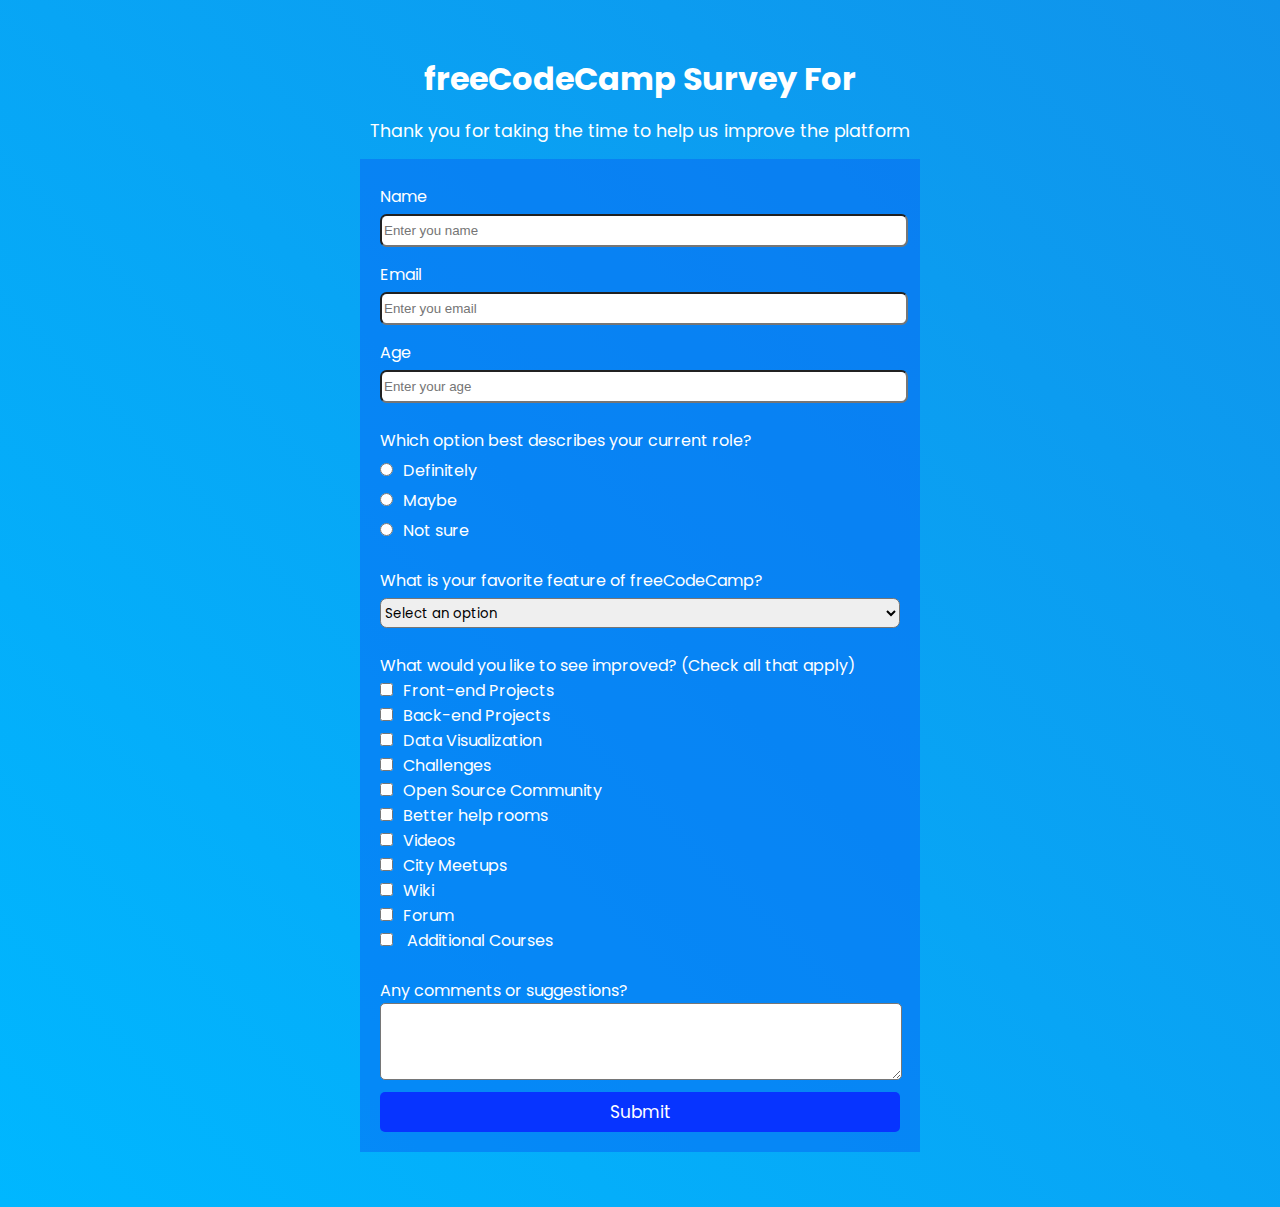
<file: Survey form/index.html>
<!DOCTYPE html>
<html lang="en">
<head>
    <meta charset="UTF-8">
    <meta name="viewport" content="width=device-width, initial-scale=1.0">
    <script src="https://cdn.freecodecamp.org/testable-projects-fcc/v1/bundle.js"></script>
    <link href="https://fonts.googleapis.com/css2?family=Poppins&display=swap" rel="stylesheet">

    <link rel="stylesheet" href="style.css">
    <title>Survey Form</title>
</head>
<body>
    <div class="container">
    <h1 id="title">freeCodeCamp Survey For  </h1>
    <p id="description">
        Thank you for taking the time to help us improve the platform
    </p>
    <form id="survey-form">
        <div id="survey-form">
            <div>
                <label for="name" id="name-label">Name</label>
                <input type="text" id="name" class="form-name" name= "name" placeholder="Enter you name" required>
            </div>
            <div>
                <label for="email" id="email-label">Email</label>
                <input type="email" id="email" class="form-name" name= "name" placeholder="Enter you email" required>
            </div>
            <div>
                <label for="number" id="number-label">Age</label>
                <input type="number" min="10" max="99" id="number" class="form-name" name= "name" placeholder="Enter your age" required>
            </div>
            <div class="form-options">
                <label for="lab1" id ="lab1">Which option best describes your current role?</label>
                <label for="def">
                    <input type="radio" id="def" class="form-radio" name= "user-input" value="Definitely" required>Definitely
                </label>
                <label for="maybe">
                    <input type="radio" id="maybe" class="form-radio" name= "user-input" value="Maybe" required >Maybe
                </label>
                <label for="not-sure">
                    <input type="radio" id="not-sure" class="form-radio" name= "user-input" value="Not-sure " required>Not sure
                </label>
            </div>
            <div class="form-check">
                <label for="" id="label1">What is your favorite feature of freeCodeCamp?</label> 
                <select name="most-liked" id="dropdown" class="option-box">
                    <option disabled selected value>Select an option</option>
                    <option name ="projects"value="Projects">Projects</option>
                    <option name ="community"value="Community">Community</option>
                    <option name ="Challenges" value="Challenges">Challenges</option>
                    <option name ="open-source"value="Open-source">Open source</option>
                </select>
            </div>
            <div class="form-checkbox">
                <label for="">What would you like to see improved? (Check all that apply)</label>
            
                <label for="Front-end">
                    <input type="checkbox" name="" id="Front-end" value="Front-end Projects" class ="checks">Front-end Projects
                </label>
                <label for="Back-end">
                    <input type="checkbox" name="" id="Back-end" value="Back-end Projects" class ="checks">Back-end Projects
                </label>
                <label for="Data-v">
                    <input type="checkbox" name="" id="Data-v" value="Data Visualization" class ="checks">Data Visualization
                </label>
                <label for="chall">
                    <input type="checkbox" name="" id="chall" value="Challenges" class ="checks">Challenges
                </label>
                <label for="open">
                    <input type="checkbox" name="" id="open" value="Open Source Community" class ="checks">Open Source Community
                </label>
                <label for="help">
                    <input type="checkbox" name="" id="help" value="Better help rooms" class ="checks">Better help rooms
                </label>
                <label for="vid">
                    <input type="checkbox" name="" id="vid" value="Videos" class ="checks">Videos
                </label>    
                <label for="city">
                    <input type="checkbox" name="" id="city" value="City Meetups" class ="checks">City Meetups
                </label>
                <label for="wiki">
                    <input type="checkbox" name="" id="wiki" value="Wiki" class ="checks">Wiki
                </label>
                <label for="forum">
                    <input type="checkbox" name="" id="forum" value="Forum" class ="checks">Forum
                </label>
                <label for="add">
                    <input type="checkbox" name="" id="add" value=" Additional Courses" class ="checks"> Additional Courses
                </label> 
            </div>
            <div class="suggestions">
                <label for="text-area-suggestions">Any comments or suggestions?                </label>
                <textarea name="" id="text-area-suggestions" cols="30" rows="10"></textarea>
                <button type="submit" id ="submit" class="submit-button">Submit</button>    
            </div>
                    
        </div>
    </form>
    </div>
    
</body>
</html>
</file>
<file: Survey form/style.css>
*{
    margin: 0;
    padding: 0;
}

body{
    font-family: 'Poppins', sans-serif;    
    background-image: linear-gradient(45deg,rgb(0, 183, 255),rgb(16, 147, 235));
    color: white;
    

}

.container #description{
    font-size: 17.5px;
}

.container{

    margin: 15px auto;
    max-width: 560px;
    padding: 40px;
}

h1,p{
    padding-bottom: 15px;
    text-align: center;
}

#survey-form  label{
    display: block;
}

form{
    background-color: rgba(8, 102, 243, 0.514);
    color: white;
    padding: 10px 20px;
}


#survey-form #name,#email,#number{
    width: 100%;
    padding: 2px;
    height: 25px;
    border-radius: 0.5em;
}

#survey-form #name-label,#email-label,#number-label{
    padding: 15px 0px 5px 0px;
}

.form-options{
   margin: 25px 0px ;
}
.form-options .form-radio{
    margin-right: 10px;
}
.form-options label{
    margin:5px 0px;
}

.form-check{
    margin: 25px 0px ;
}
.form-check select{
    margin-top: 5px;
    font-family: 'Poppins', sans-serif;   
    width: 100%;
    height: 30px;
    border-radius: 0.5em;
}

.form-checkbox{
    margin: 25px 0px ;
}

.form-checkbox .checks{
    margin-right:10px;
}

.suggestions textarea{
    width: 100%;
    height: 75px;
    border-radius: 5px;
}

#submit{
    margin-top: 5px;
    font-family: 'Poppins', sans-serif;   
    width: 100%;
    height: 40px;
    border-radius: 5px;
    border: blue ;
    cursor: pointer;
    color: white;
    background-color: rgb(7, 52, 255);
    font-size: 17px;
    margin-bottom: 10px;
}

#submit:hover{
    background-color: rgba(11, 67, 250, 0.808);

}
</file>
